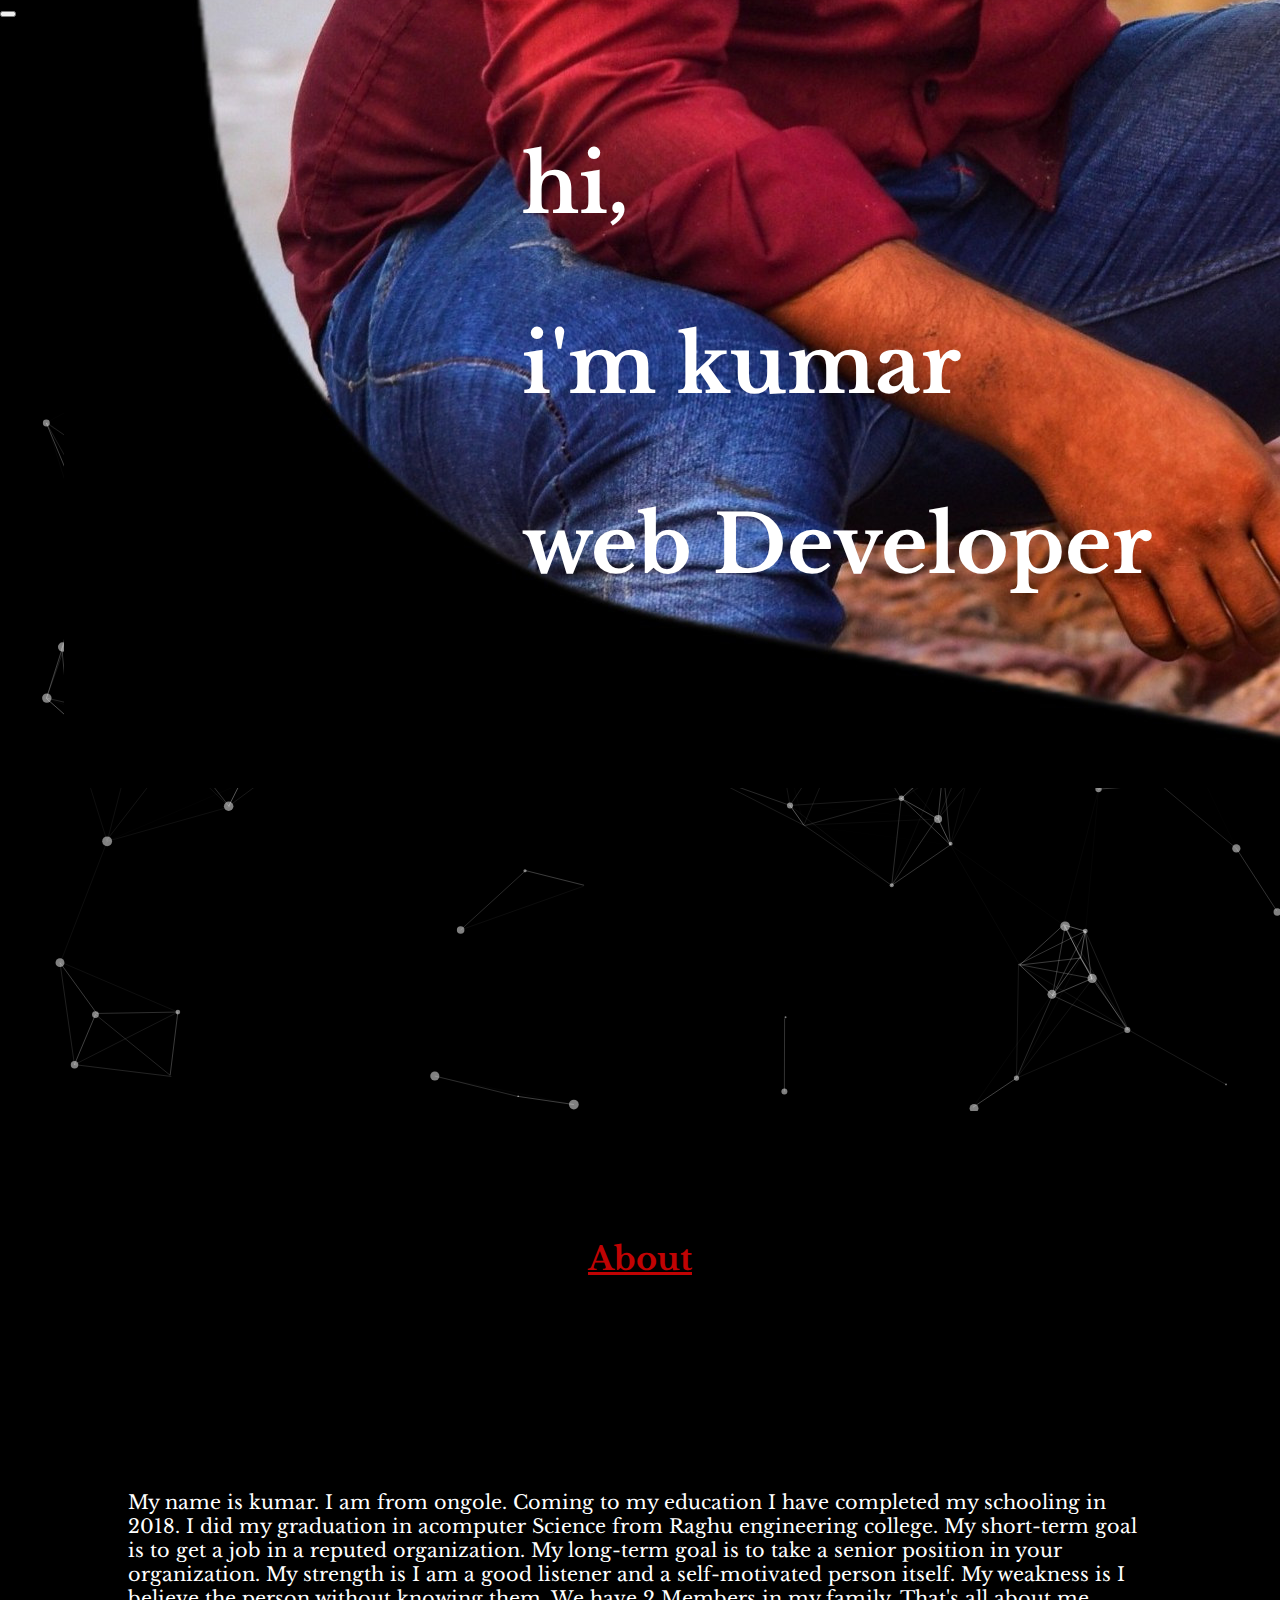
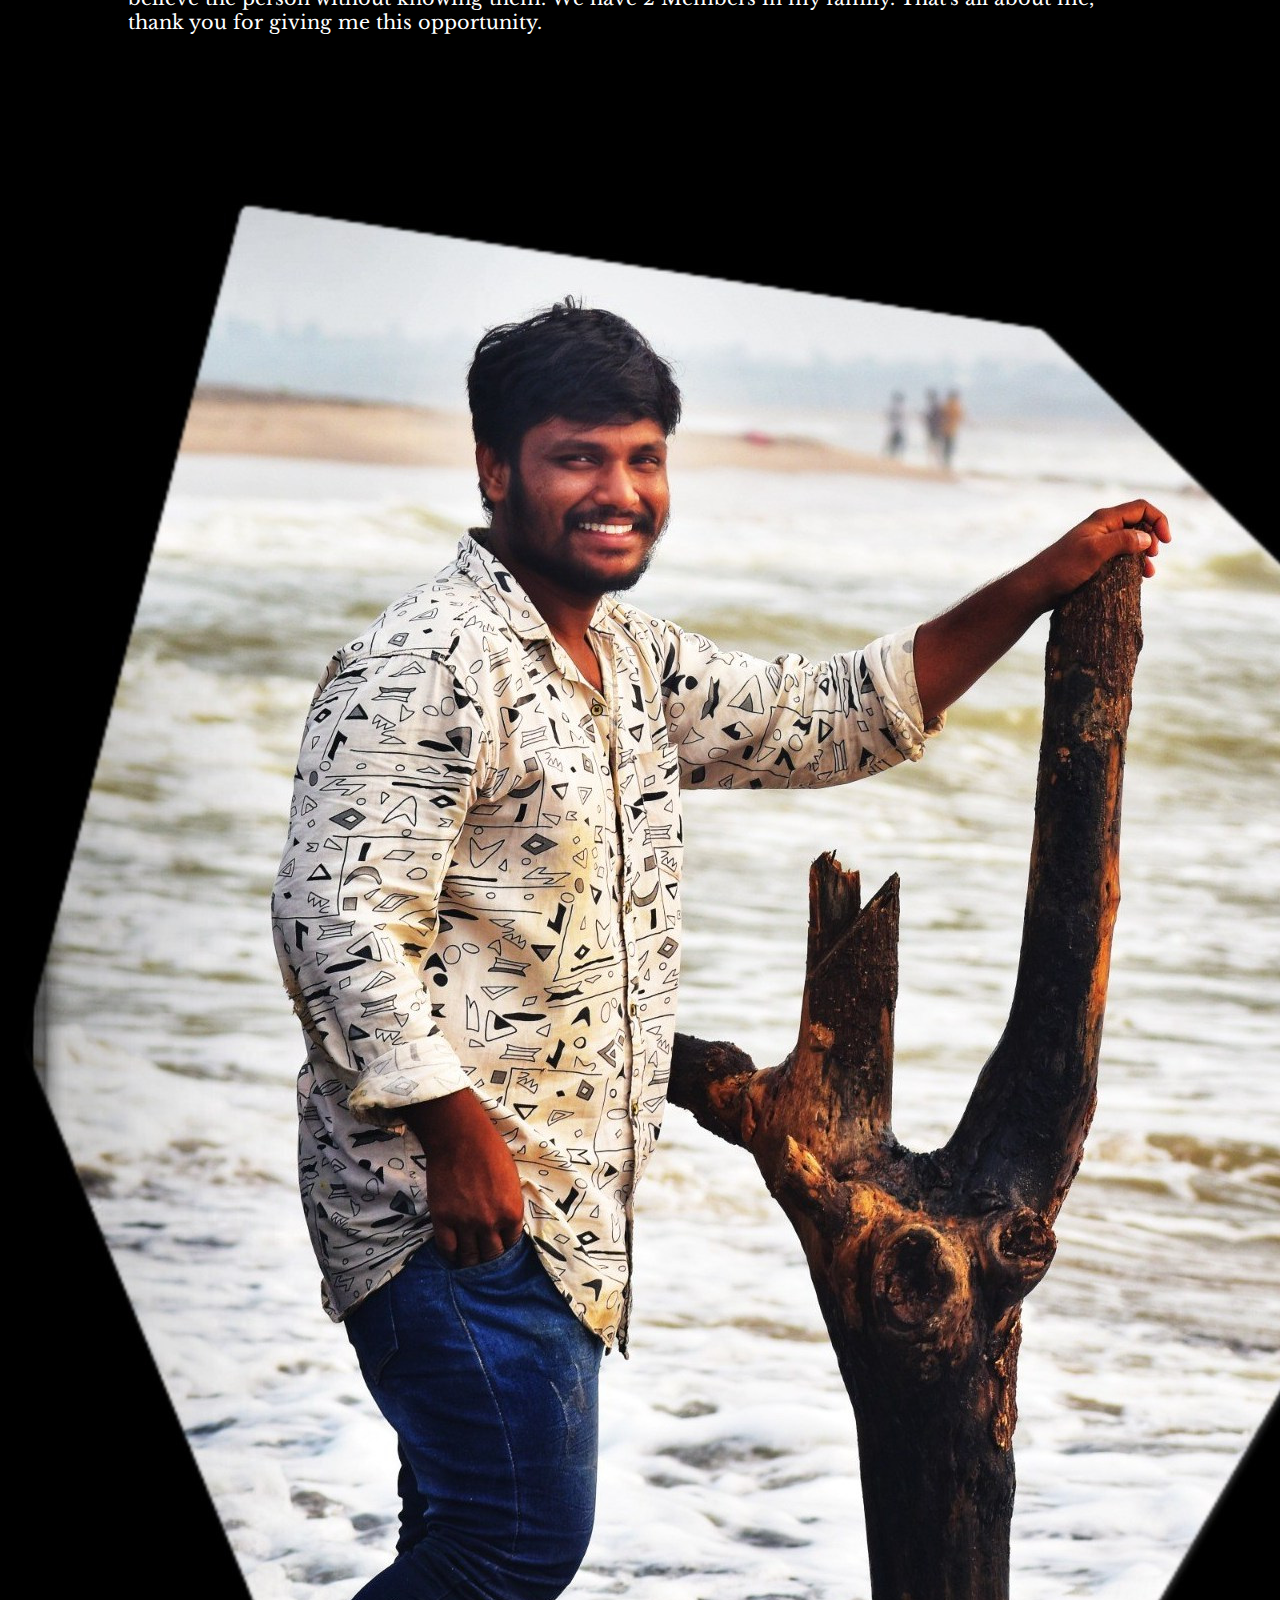
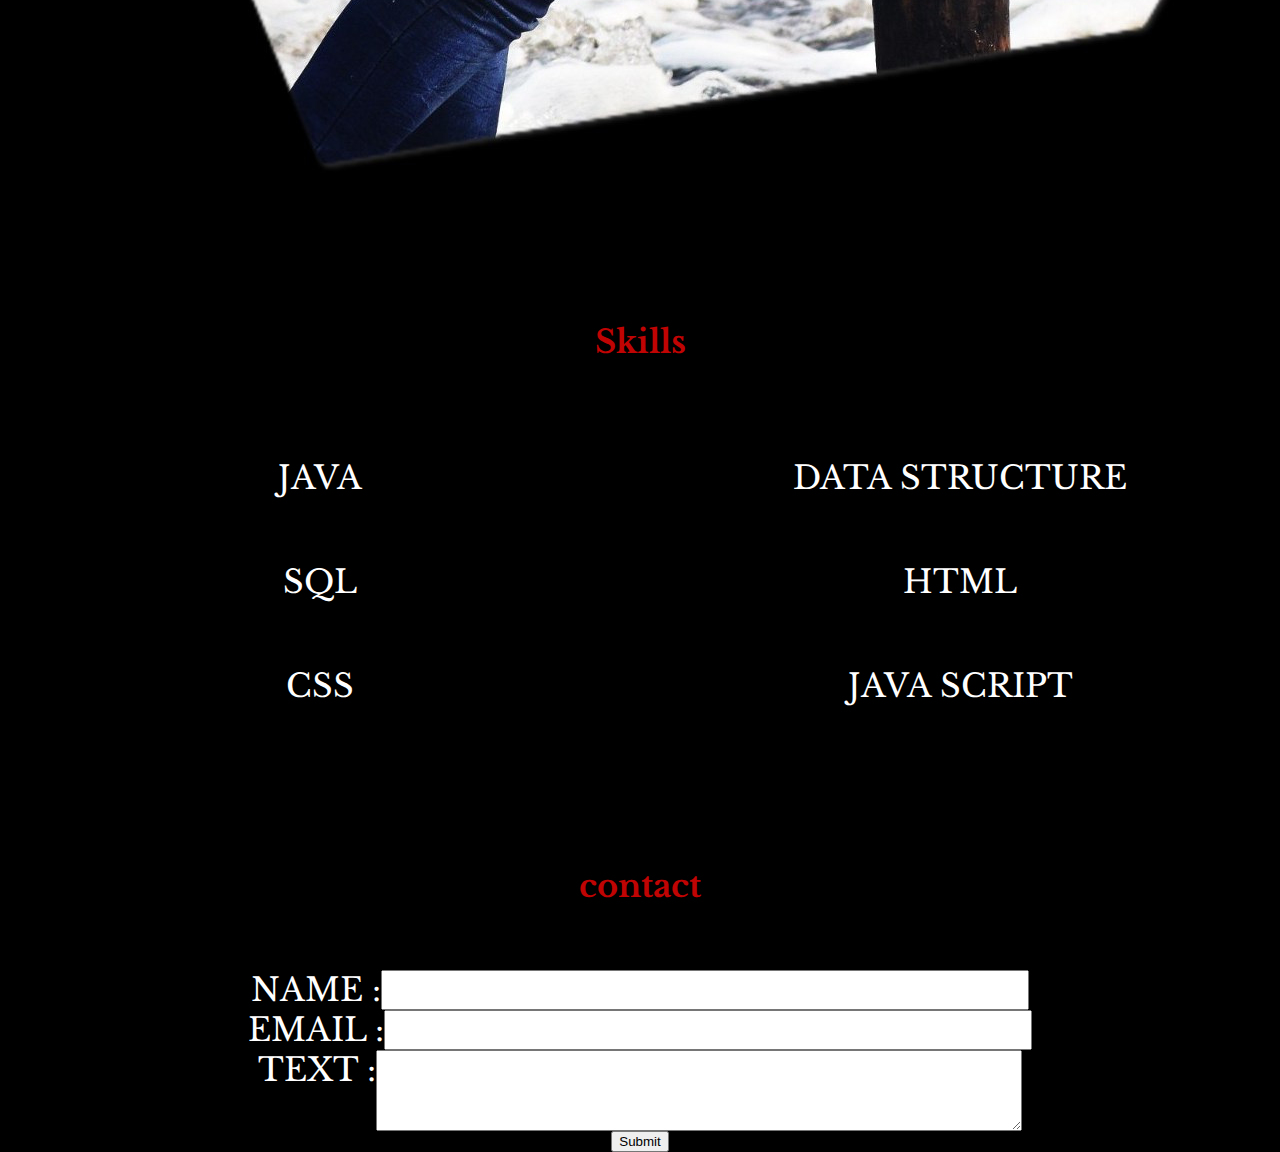
<file: index.html>
<!doctype html>
<html lang="en">

<head>
  <meta charset="utf-8">
  <meta name="viewport" content="width=device-width, initial-scale=1">
  <link href="https://cdn.jsdelivr.net/npm/bootstrap@5.0.2/dist/css/bootstrap.min.css" rel="stylesheet"
    integrity="sha384-EVSTQN3/azprG1Anm3QDgpJLIm9Nao0Yz1ztcQTwFspd3yD65VohhpuuCOmLASjC" crossorigin="anonymous">
  <link rel="stylesheet" href="style.css">
  <title>portfolio</title>
  <link rel="preconnect" href="https://fonts.googleapis.com">
  <link rel="preconnect" href="https://fonts.gstatic.com" crossorigin>
  <link
    href="https://fonts.googleapis.com/css2?family=Caveat&family=Libre+Baskerville:wght@700&family=Playfair+Display:wght@500&family=Roboto:wght@300&display=swap"
    rel="stylesheet">
</head>

<body>
  <nav class="navbar navbar-expand-sm bg-dark navbar-dark fixed-top">
    <div class="container-fluid">
      <button class="navbar-toggler" type="button" data-bs-toggle="collapse" data-bs-target="#navbarNav"
        aria-controls="navbarNav" aria-expanded="false" aria-label="Toggle navigation">
        <span class="navbar-toggler-icon"></span>
      </button>
      <div class="collapse navbar-collapse" id="navbarNav">
        <ul class="navbar-nav">
          <li class="nav-item">
            <a class="nav-link active" aria-current="page" href="#">Home</a>
          </li>
          <li class="nav-item">
            <a class="nav-link" href="#A">About</a>
          </li>
          <li class="nav-item">
            <a class="nav-link" href="#S">Skills</a>
          </li>
          <li class="nav-item">
            <a class="nav-link" href="#">Project</a>
          </li>
          <li class="nav-item">
            <a class="nav-link"  href="#C">contact</a>
          </li>
        </ul>
      </div>
    </div>
  </nav>
  <div id="particles-js" ?></div>
  <script src="particles.js"></script>
  <script src="app.js"></script>
  <script src="https://cdn.jsdelivr.net/npm/bootstrap@5.0.2/dist/js/bootstrap.bundle.min.js"
    integrity="sha384-MrcW6ZMFYlzcLA8Nl+NtUVF0sA7MsXsP1UyJoMp4YLEuNSfAP+JcXn/tWtIaxVXM"
    crossorigin="anonymous"></script>
  <script src="https://cdn.jsdelivr.net/npm/@popperjs/core@2.9.2/dist/umd/popper.min.js"
    integrity="sha384-IQsoLXl5PILFhosVNubq5LC7Qb9DXgDA9i+tQ8Zj3iwWAwPtgFTxbJ8NT4GN1R8p"
    crossorigin="anonymous"></script>
  <script src="https://cdn.jsdelivr.net/npm/bootstrap@5.0.2/dist/js/bootstrap.min.js"
    integrity="sha384-cVKIPhGWiC2Al4u+LWgxfKTRIcfu0JTxR+EQDz/bgldoEyl4H0zUF0QKbrJ0EcQF"
    crossorigin="anonymous"></script>

  <div class="container text-center">
    <div class="row">
      <div class="col-sm-8">
        <div class="home_item">
          <img src="tuxpi.com.1688020746.jpg" class="img-fluid" alt="...">
        </div>
      </div>
      <div class="col-sm-4">
        <div class="namee">
          <h2 class="f">hi,</h2>

          <h3 class="f">i'm kumar</h3>

          <h3 class="f">web Developer</h3>
        </div>
      </div>
    </div>
  </div>

  <div id="A" class="row featurette">
    <h1  class="featurette-heading"><u>About</u></h1>
    <div class="col-md-7">
      <p>My name is kumar.

        I am from ongole.

        Coming to my education I have completed my schooling in 2018. I did my graduation in acomputer Science from
        Raghu engineering college. My short-term goal is to get a job in a reputed organization.
        My long-term goal is to take a senior position in your organization.
        My strength is I am a good listener and a self-motivated person itself.
        My weakness is I believe the person without knowing them. We have 2 Members in my family.

        That's all about me, thank you for giving me this opportunity.
      </p>
    </div>
    <div class="col-md-5">
      <img src="tuxpi.com.1689684427.jpg" class="img-fluid" alt="...">
    </div>
  <h1 id="S"  class="featurette-heading">Skills</h1>
  <div class="skills">

    <p>JAVA</p>
    <p>DATA STRUCTURE</p>
    <p>SQL</p>
    <p>HTML</p>
    <p>CSS</p>
    <p>JAVA SCRIPT</p>
  </div>
  <h1 id="C" class="featurette-heading">contact</h1>
  <div  class="bd-example">
    <div class="mb-3">
      <label for="exampleFormControlInput1" class="form-label">NAME : </label>
      <input type="email" class="form-control" id="exampleFormControlInput1" placeholder="">
    </div>
    <div class="mb-3">
      <label for="exampleFormControlInput1" class="form-label">EMAIL : </label>
      <input type="email" class="form-control" id="exampleFormControlInput1" placeholder="">
    </div>
    <div class="mb-3">
      <label for="exampleFormControlTextarea1" class="form-label">TEXT :</label>
      <textarea class="form-control" id="exampleFormControlTextarea1" rows="5"></textarea>
    </div>
    <div class="mb-3">
      <input class="btn btn-primary" type="submit" value="Submit">
    </div>
  </div>
</body>

</html>
</file>
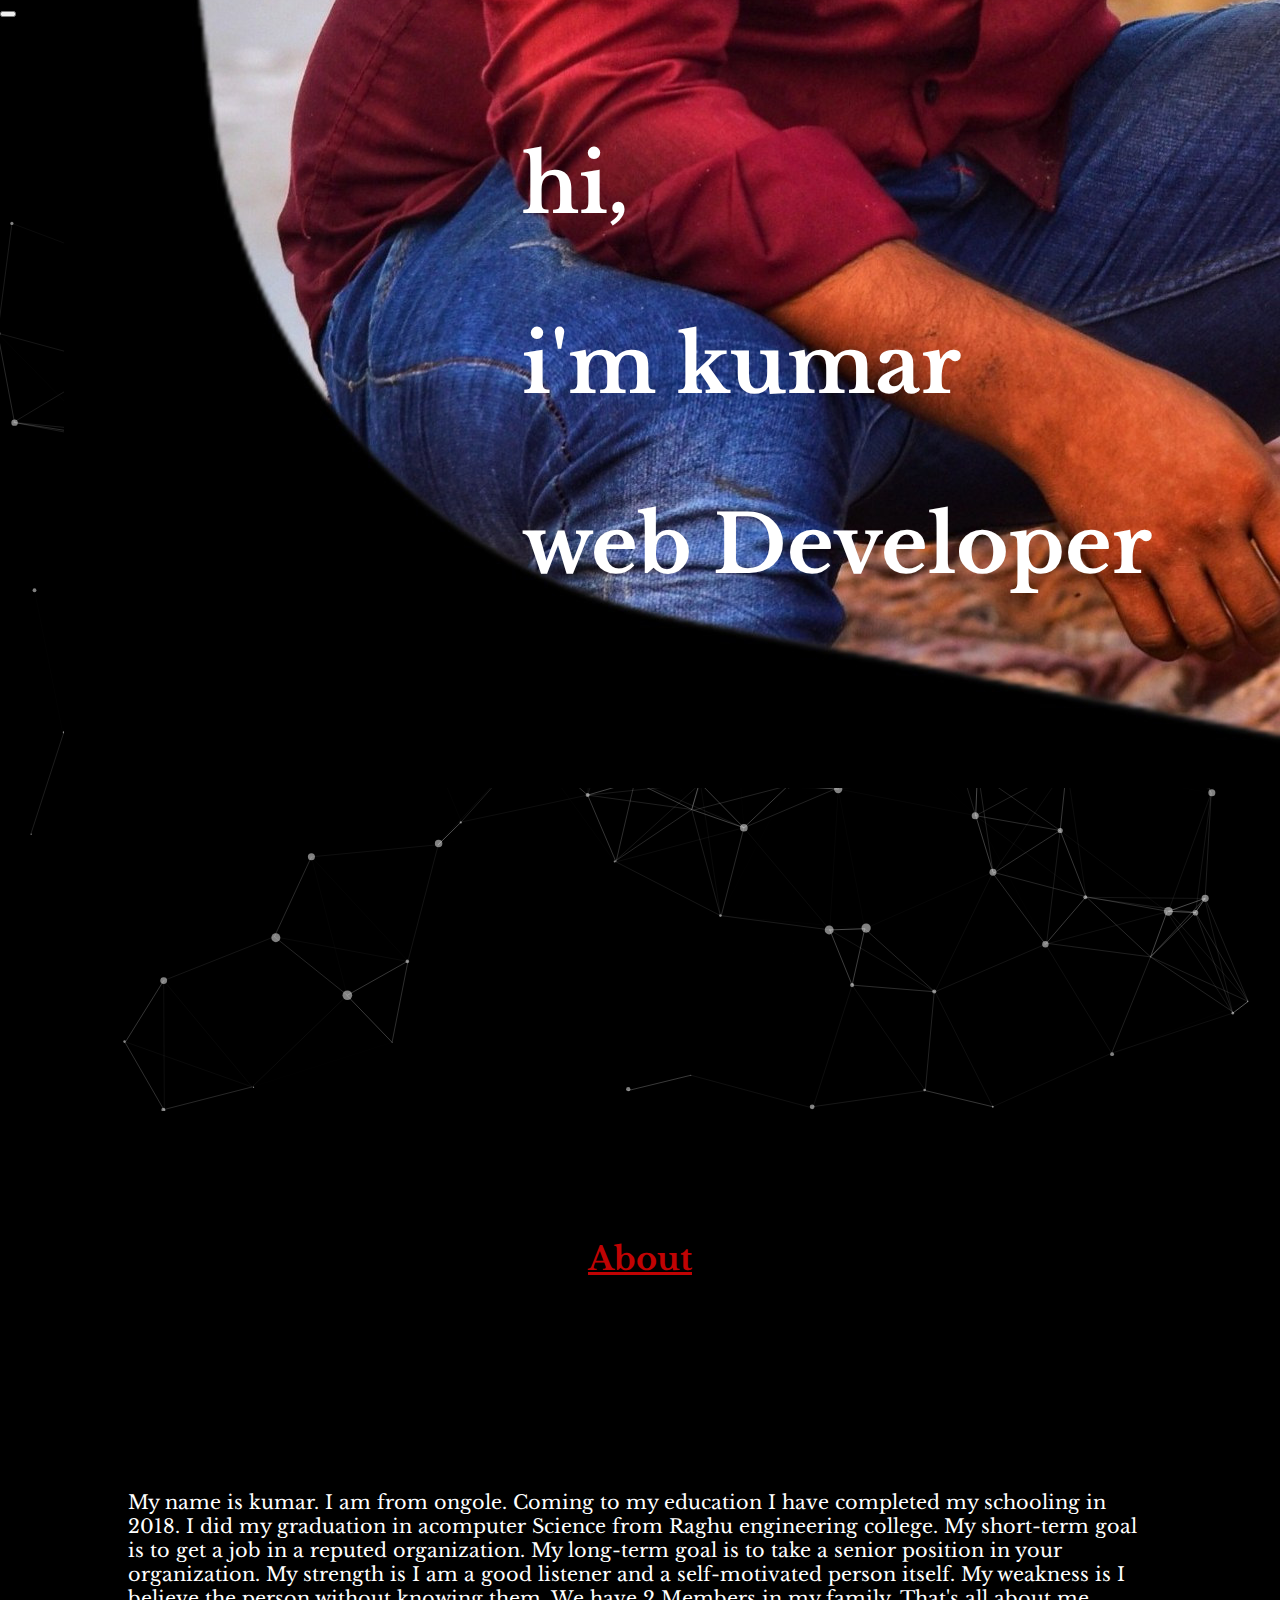
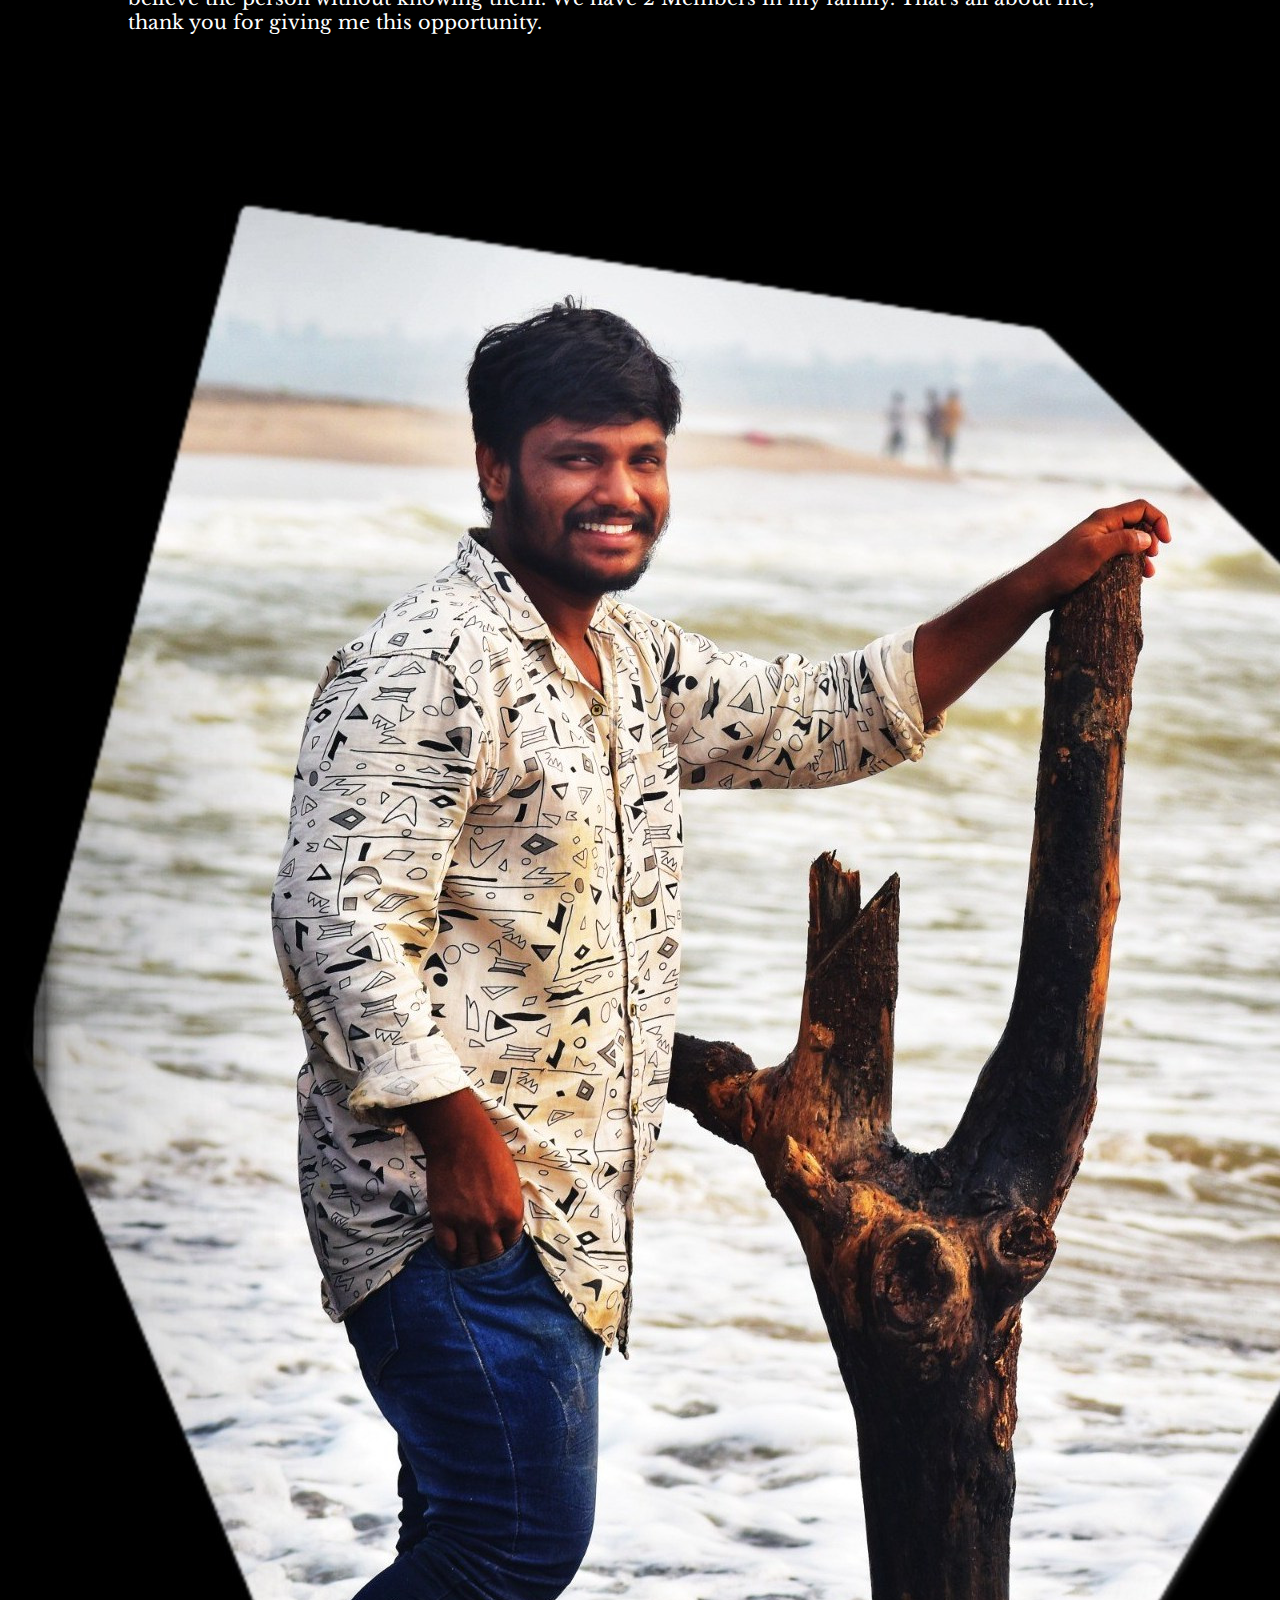
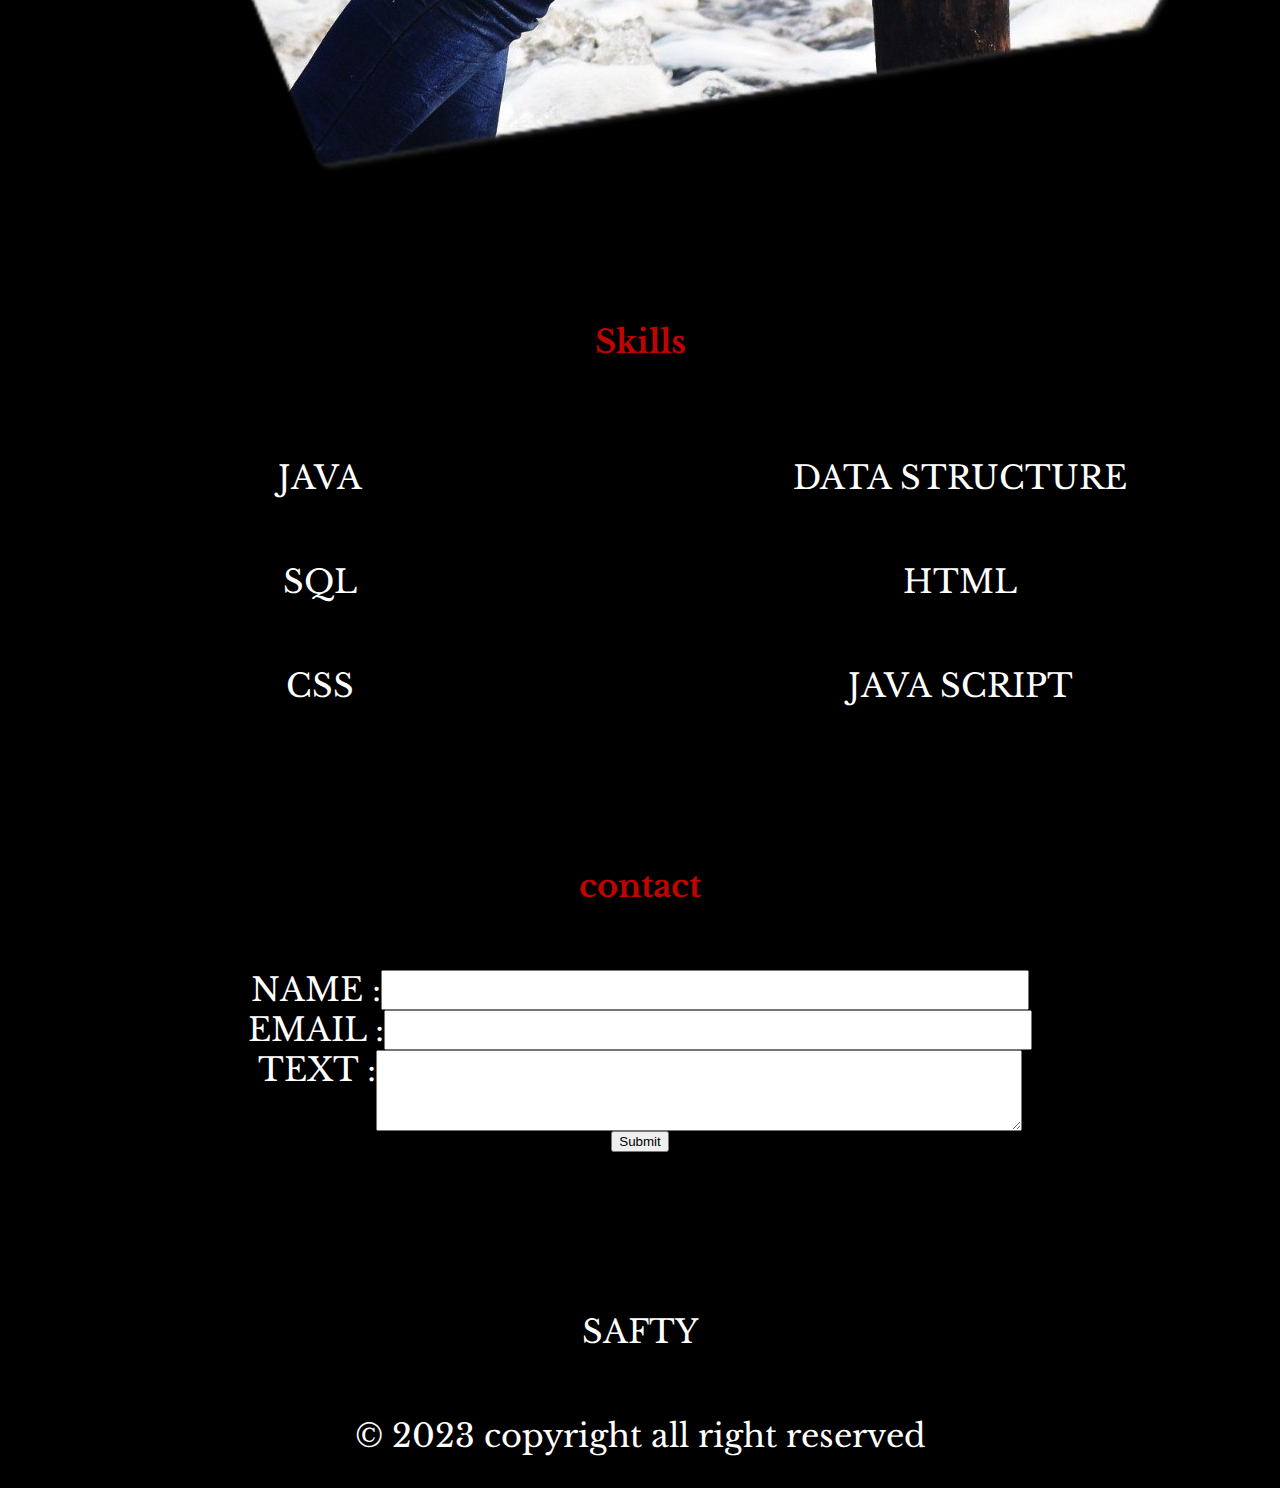
<file: portfolio.html>
<!doctype html>
<html lang="en">

<head>
  <meta charset="utf-8">
  <meta name="viewport" content="width=device-width, initial-scale=1">
  <link href="https://cdn.jsdelivr.net/npm/bootstrap@5.0.2/dist/css/bootstrap.min.css" rel="stylesheet"
    integrity="sha384-EVSTQN3/azprG1Anm3QDgpJLIm9Nao0Yz1ztcQTwFspd3yD65VohhpuuCOmLASjC" crossorigin="anonymous">
  <link rel="stylesheet" href="style.css">
  <title>portfolio</title>
  <link rel="preconnect" href="https://fonts.googleapis.com">
  <link rel="preconnect" href="https://fonts.gstatic.com" crossorigin>
  <link
    href="https://fonts.googleapis.com/css2?family=Caveat&family=Libre+Baskerville:wght@700&family=Playfair+Display:wght@500&family=Roboto:wght@300&display=swap"
    rel="stylesheet">
</head>

<body>
  <nav class="navbar navbar-expand-lg navbar-dark bg-dark">
    <div class="container-fluid">
      <button class="navbar-toggler" type="button" data-bs-toggle="collapse" data-bs-target="#navbarNav"
        aria-controls="navbarNav" aria-expanded="false" aria-label="Toggle navigation">
        <span class="navbar-toggler-icon"></span>
      </button>
      <div class="collapse navbar-collapse" id="navbarNav">
        <ul class="navbar-nav">
          <li class="nav-item">
            <a class="nav-link active" aria-current="page" href="#">Home</a>
          </li>
          <li class="nav-item">
            <a class="nav-link" href=".row">About</a>
          </li>
          <li class="nav-item">
            <a class="nav-link" href=".skills">Skills</a>
          </li>
          <li class="nav-item">
            <a class="nav-link" href="#">Project</a>
          </li>
          <li class="nav-item">
            <a class="nav-link" id="temp" href="#">contact</a>
          </li>
        </ul>
      </div>
    </div>
  </nav>
  <div id="particles-js" ?></div>
  <script src="particles.js"></script>
  <script src="app.js"></script>
  <script src="https://cdn.jsdelivr.net/npm/bootstrap@5.0.2/dist/js/bootstrap.bundle.min.js"
    integrity="sha384-MrcW6ZMFYlzcLA8Nl+NtUVF0sA7MsXsP1UyJoMp4YLEuNSfAP+JcXn/tWtIaxVXM"
    crossorigin="anonymous"></script>
  <script src="https://cdn.jsdelivr.net/npm/@popperjs/core@2.9.2/dist/umd/popper.min.js"
    integrity="sha384-IQsoLXl5PILFhosVNubq5LC7Qb9DXgDA9i+tQ8Zj3iwWAwPtgFTxbJ8NT4GN1R8p"
    crossorigin="anonymous"></script>
  <script src="https://cdn.jsdelivr.net/npm/bootstrap@5.0.2/dist/js/bootstrap.min.js"
    integrity="sha384-cVKIPhGWiC2Al4u+LWgxfKTRIcfu0JTxR+EQDz/bgldoEyl4H0zUF0QKbrJ0EcQF"
    crossorigin="anonymous"></script>

  <div class="container text-center">
    <div class="row">
      <div class="col-sm-8">
        <div class="home_item">
          <img src="tuxpi.com.1688020746.jpg" class="img-fluid" alt="...">
        </div>
      </div>
      <div class="col-sm-4">
        <div class="namee">
          <h2 class="f">hi,</h2>

          <h3 class="f">i'm kumar</h3>

          <h3 class="f">web Developer</h3>
        </div>
      </div>
    </div>
  </div>

  <div class="row featurette">
    <h1 class="featurette-heading"><u>About</u></h1>
    <div class="col-md-7">
      <p>My name is kumar.

        I am from ongole.

        Coming to my education I have completed my schooling in 2018. I did my graduation in acomputer Science from
        Raghu engineering college. My short-term goal is to get a job in a reputed organization.
        My long-term goal is to take a senior position in your organization.
        My strength is I am a good listener and a self-motivated person itself.
        My weakness is I believe the person without knowing them. We have 2 Members in my family.

        That's all about me, thank you for giving me this opportunity.
      </p>
    </div>
    <div class="col-md-5">
      <img src="tuxpi.com.1689684427.jpg" class="img-fluid" alt="...">
    </div>
  <h1 class="featurette-heading">Skills</h1>
  <div class="skills">

    <p>JAVA</p>
    <p>DATA STRUCTURE</p>
    <p>SQL</p>
    <p>HTML</p>
    <p>CSS</p>
    <p>JAVA SCRIPT</p>
  </div>
  <h1 class="featurette-heading">contact</h1>
  <div class="bd-example">
    <div class="mb-3">
      <label for="exampleFormControlInput1" class="form-label">NAME : </label>
      <input type="email" class="form-control" id="exampleFormControlInput1" placeholder="">
    </div>
    <div class="mb-3">
      <label for="exampleFormControlInput1" class="form-label">EMAIL : </label>
      <input type="email" class="form-control" id="exampleFormControlInput1" placeholder="">
    </div>
    <div class="mb-3">
      <label for="exampleFormControlTextarea1" class="form-label">TEXT :</label>
      <textarea class="form-control" id="exampleFormControlTextarea1" rows="5"></textarea>
    </div>
    <div class="mb-3">
      <input class="btn btn-primary" type="submit" value="Submit">
    </div>
  </div>
  <footer class="footer">
    <p class="footer_title">SAFTY</p>
    <div class="footer_social">
      <a href="https://www.facebook.com/magicpojska/" class="footer_icon"><i class="bx bxl-facebook"></i></a>
      <a href="https://www.instagram.com/magic_pojska/" class="footer_icon"><i class="bx bxl-instagram"></i></a>
      <a href="https://twitter.com/magicpojska" class="footer_icon"><i class="bx bxl-twitter"></i></a>
    </div>
    <p>© 2023 copyright all right reserved</p>
  </footer>
</body>

</html>
</file>
<file: style.css>
body {
    margin: 0%;
    padding: 0%;
    height: 100vh;
    background-color: black;
    color: white;
}

.collapse {
    display: flex;
    justify-content: right;
    font-size: x-large;
    font-family: 'Libre Baskerville', serif;
}
#particles-js {
    background-color: black;
    height: 100vh;
}

.home_item {
    position: absolute;
    left: 5%;
    bottom: 12%;
    width: 25rem;

}

.namee{
    position: absolute;
    right: 10%;
    bottom: 25%;
color: white;
}
.f{
    font-size: 5rem;
    font-family: 'Libre Baskerville', serif;
}
.col-md-7{
display: inline-flex;
flex-direction: column;
align-items: center;
padding: 10% 10%;
font-size: larger;
font-family: 'Libre Baskerville', serif;
}
.col-md-5{
    display: inline-flex;
}
.aboutimg{
    margin-top: 10%;
    height: 30%;
}
.featurette-heading{
    margin-top: 10%;
    margin-bottom: 5%;
display: flex;
justify-content: center;
color: rgb(192, 3, 3);
font-family: 'Libre Baskerville', serif;
}
.skills{
    display: grid;
    grid-template-columns: 1fr 1fr;
    grid-template-rows: 1fr 1fr;
}
.skills > p{
    display: flex;
    justify-content: center;
    font-size:xx-large;
 
    font-family: 'Libre Baskerville', serif;
}
.form-control{
  
    width: 50%;
}
.mb-3{
    display: flex;
    justify-content: center;
    font-size:xx-large;
 
    font-family: 'Libre Baskerville', serif;
}
.footer{
    margin-top: 10%;
    display: flex;
    flex-direction: column;
    justify-content: center;
    align-items: center;
    font-size:xx-large;
 
    font-family: 'Libre Baskerville', serif;
}
</file>
